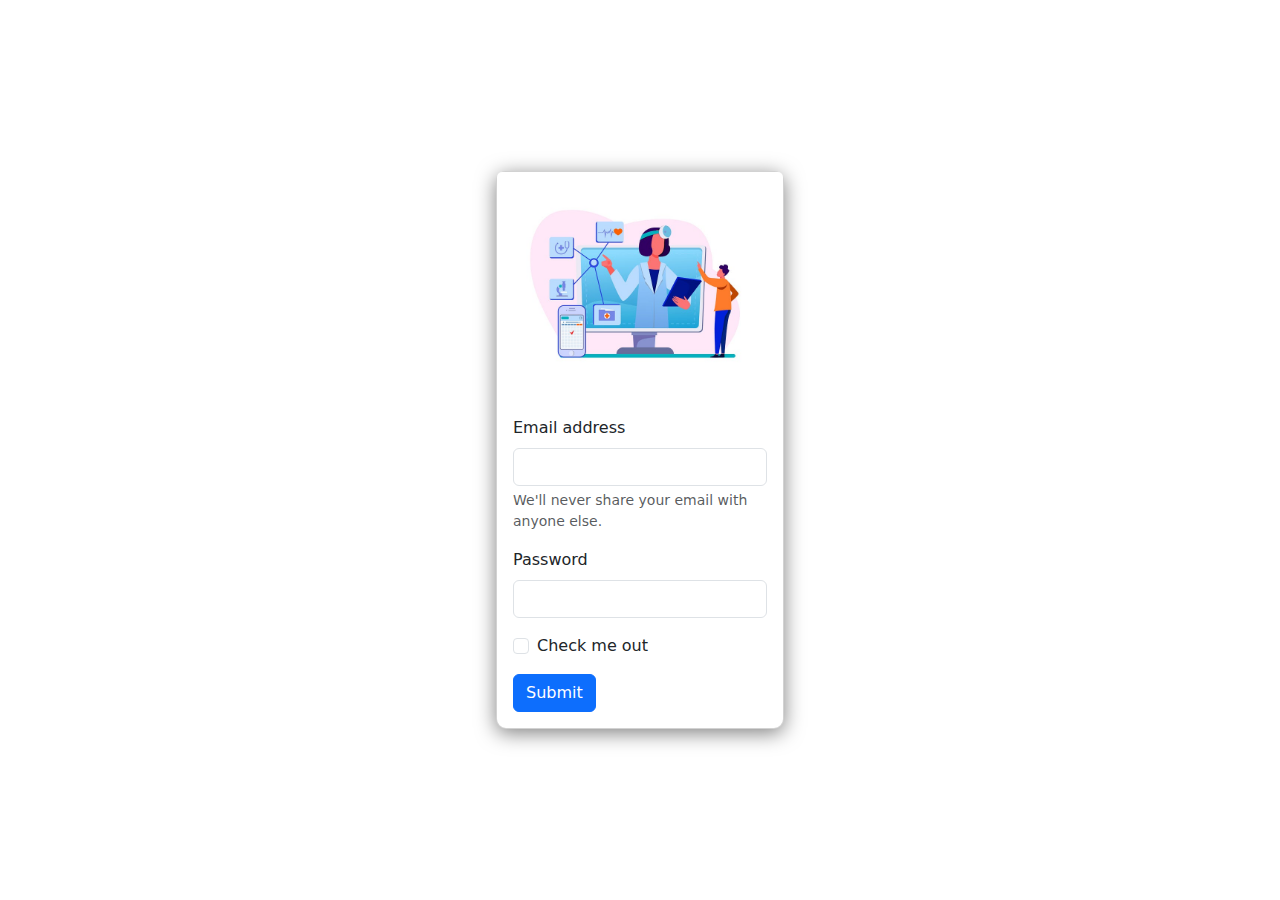
<file: Index.html>
<!DOCTYPE html>
<html lang="en">
  <head>
    <meta charset="utf-8" />
    <meta name="viewport" content="width=device-width, initial-scale=1" />
    <title>Bootstrap demo</title>
    <link
      href="https://cdn.jsdelivr.net/npm/bootstrap@5.3.3/dist/css/bootstrap.min.css"
      rel="stylesheet"
      integrity="sha384-QWTKZyjpPEjISv5WaRU9OFeRpok6YctnYmDr5pNlyT2bRjXh0JMhjY6hW+ALEwIH"
      crossorigin="anonymous"
    />
    <link rel="stylesheet" href="styles.css" />
  </head>
  <body class="bodybg">
    <div
      class="d-flex justify-content-center align-items-center"
      style="height: 100vh"
    >
      <div class="card" style="width: 18rem">
        <img src="./assets/imagenes/login.jpg" class="card-img-top" alt="..." />
        <div class="card-body">
          <form>
            <div class="mb-3">
              <label for="exampleInputEmail1" class="form-label"
                >Email address</label
              >
              <input
                type="email"
                class="form-control"
                id="exampleInputEmail1"
                aria-describedby="emailHelp"
              />
              <div id="emailHelp" class="form-text">
                We'll never share your email with anyone else.
              </div>
            </div>
            <div class="mb-3">
              <label for="exampleInputPassword1" class="form-label"
                >Password</label
              >
              <input
                type="password"
                class="form-control"
                id="exampleInputPassword1"
              />
            </div>
            <div class="mb-3 form-check">
              <input
                type="checkbox"
                class="form-check-input"
                id="exampleCheck1"
              />
              <label class="form-check-label" for="exampleCheck1"
                >Check me out</label
              >
            </div>
            <a href="./portada.html" type="submit" class="btn btn-primary"
              >Submit</a
            >
          </form>
        </div>
      </div>
    </div>
    <script src="./assets/boot.js"></script>
  </body>
</html>
</file>
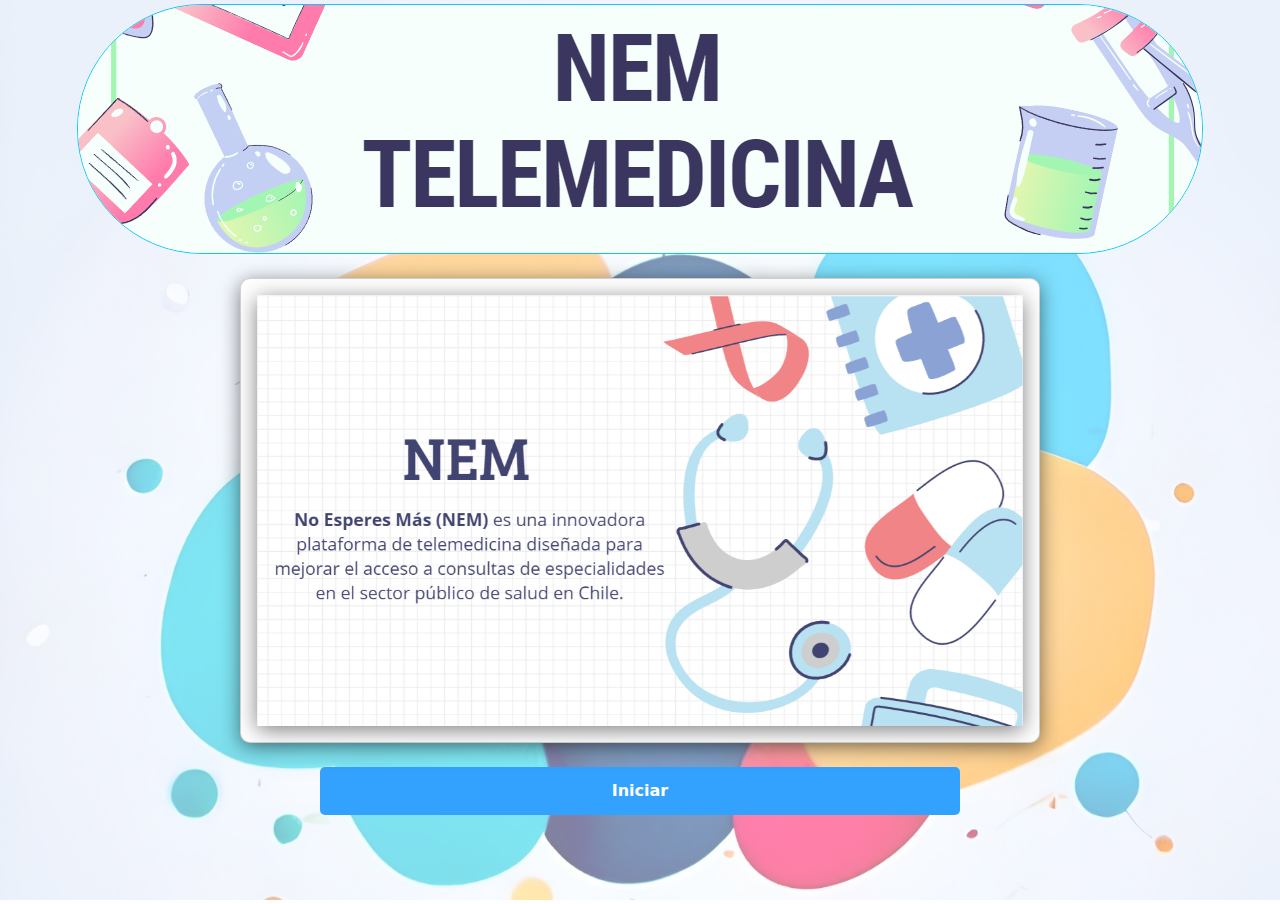
<file: index.html>
<!DOCTYPE html>
<html lang="en">
  <head>
    <meta charset="utf-8" />
    <meta name="viewport" content="width=device-width, initial-scale=1" />
    <title>Nem Telemedicina</title>
    <link
      href="https://cdn.jsdelivr.net/npm/bootstrap@5.3.3/dist/css/bootstrap.min.css"
      rel="stylesheet"
      integrity="sha384-QWTKZyjpPEjISv5WaRU9OFeRpok6YctnYmDr5pNlyT2bRjXh0JMhjY6hW+ALEwIH"
      crossorigin="anonymous"
    />
    <link rel="stylesheet" href="styles.css">
    <style>
      .carousel-item img {
        width: 100%; /* Asegura que la imagen ocupe el 100% del contenedor */
        height: auto; /* Mantiene la proporción de la imagen */
      }
      
      .btn-custom {
        background-color: #33a2ff; /* Color del botón */
        border: none; /* Sin borde */
        color: white; /* Color del texto */
        font-weight: bold; /* Texto en negrita */
        padding: 12px 20px; /* Relleno del botón */
        border-radius: 5px; /* Bordes redondeados */
        transition: background-color 0.3s; /* Transición suave para el hover */
      }

      .btn-custom:hover {
        background-color: #3352ff; /* Color al pasar el mouse */
      }
    </style>
  </head>
  <body>
    <div class="background-image2"></div>
    <div class="d-flex justify-content-center mx-auto mt-1">
      <img src="./assets/imagenes/Titulo.png" alt="" class="img-fluid rounded-pill border border-info">
    </div>
    
    <div class="d-flex justify-content-center align-items-center mt-4">
      <div class="card" style="width: 50rem;">
        <div class="card-body">
          <div id="carouselExampleDark" class="carousel carousel-dark slide" data-bs-ride="carousel">
            <div class="carousel-inner">
              <div class="carousel-item active" data-bs-interval="6000">
                <img src="./assets/imagenes/nem1.png" class="d-block img-fluid" alt="...">
              </div>
              <div class="carousel-item" data-bs-interval="9000">
                <img src="./assets/imagenes/nem2.png" class="d-block img-fluid" alt="...">
              </div>
              <div class="carousel-item " data-bs-interval="9000">
                <img src="./assets/imagenes/nem3.png" class="d-block img-fluid" alt="...">
              </div>
            </div>
          </div>
        </div>
      </div>
    </div>

    <div class="d-grid gap-2 col-6 mx-auto mt-4" style="padding-bottom: 40px;">
      <a href="./login.html" type="button" class="btn btn-custom">Iniciar</a>
    </div>

    <script src="./assets/boot.js"></script>
  </body>
</html>
</file>
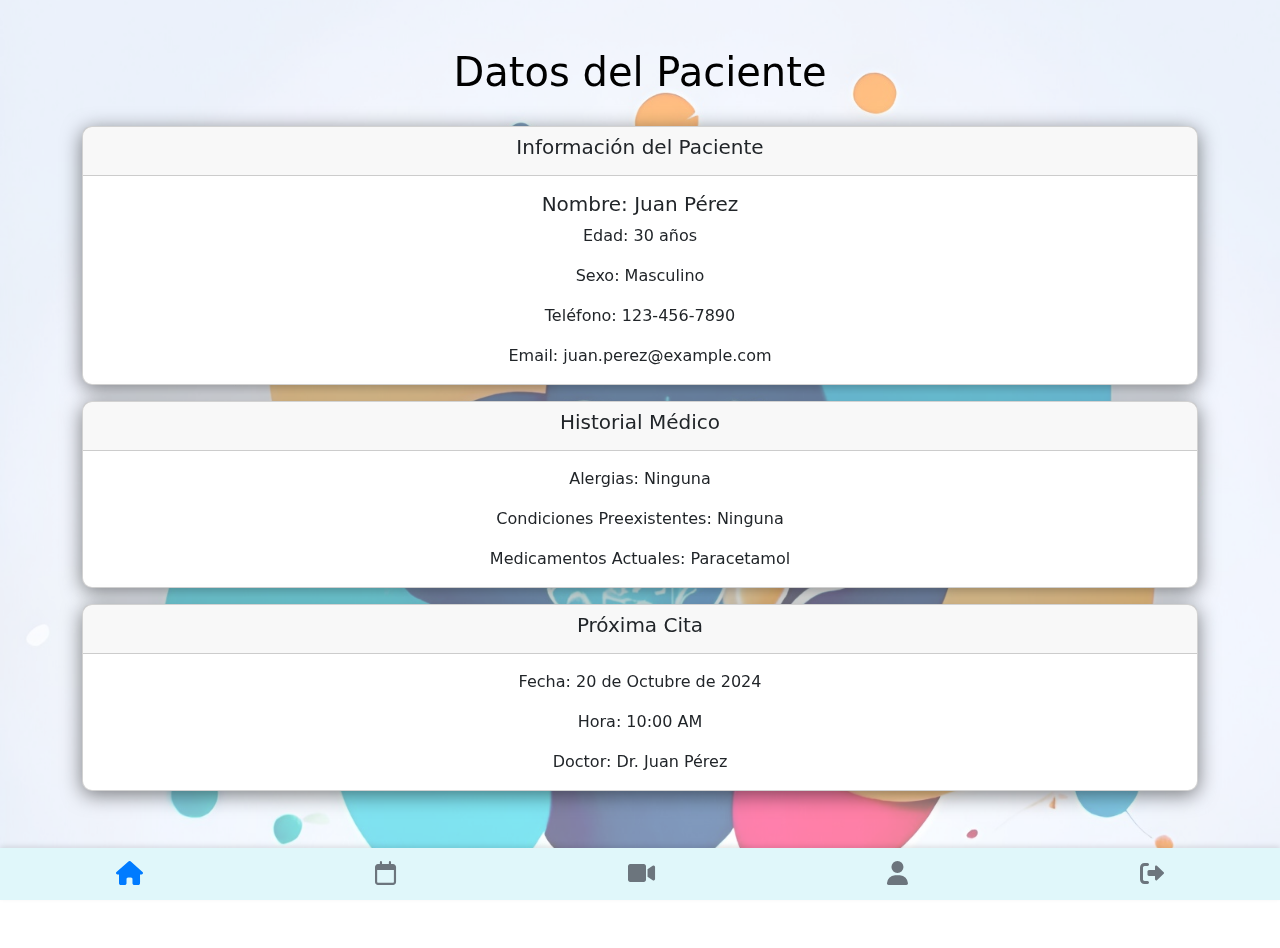
<file: datos-paciente.html>
<!DOCTYPE html>
<html lang="es">
<head>
    <meta charset="UTF-8">
    <meta name="viewport" content="width=device-width, initial-scale=1.0">
    <title>Datos del Paciente</title>
    <!-- Bootstrap CSS -->
    <link href="https://cdn.jsdelivr.net/npm/bootstrap@5.3.0-alpha1/dist/css/bootstrap.min.css" rel="stylesheet">
    <!-- Estilo personalizado -->
    <link rel="stylesheet" href="styles.css">
    <!-- Iconos de Font Awesome -->
    <link rel="stylesheet" href="https://cdnjs.cloudflare.com/ajax/libs/font-awesome/6.0.0-beta3/css/all.min.css">
</head>
<body>

    <!-- Imagen de fondo -->
    <div class="background-image"></div>

    <!-- Contenedor de contenido -->
    <div class="content">
        <div class="container mt-5">
            <h1 class="text-center">Datos del Paciente</h1>
            <div class="card text-center mb-3">
                <div class="card-header">
                    <h5>Información del Paciente</h5>
                </div>
                <div class="card-body">
                    <h5 class="card-title">Nombre: Juan Pérez</h5>
                    <p class="card-text">Edad: 30 años</p>
                    <p class="card-text">Sexo: Masculino</p>
                    <p class="card-text">Teléfono: 123-456-7890</p>
                    <p class="card-text">Email: juan.perez@example.com</p>
                </div>
            </div>

            <div class="card text-center mb-3">
                <div class="card-header">
                    <h5>Historial Médico</h5>
                </div>
                <div class="card-body">
                    <p class="card-text">Alergias: Ninguna</p>
                    <p class="card-text">Condiciones Preexistentes: Ninguna</p>
                    <p class="card-text">Medicamentos Actuales: Paracetamol</p>
                </div>
            </div>

            <div class="card text-center mb-3">
                <div class="card-header">
                    <h5>Próxima Cita</h5>
                </div>
                <div class="card-body">
                    <p class="card-text">Fecha: 20 de Octubre de 2024</p>
                    <p class="card-text">Hora: 10:00 AM</p>
                    <p class="card-text">Doctor: Dr. Juan Pérez</p>
                </div>
            </div>
        </div>
    </div>

   <!-- Barra de navegación en la parte inferior -->
   <nav class="navbar navbar-light navbar-bottom d-flex justify-content-around">
    <a href="portada.html" class="nav-link active">
        <i class="fas fa-home"></i>
    </a>
    <a href="horas.html" class="nav-link">
      <i class="fa-regular fa-calendar"></i>
    </a>
    <a href="Unirse-a-cita.html" class="nav-link">
        <i class="fas fa-video"></i>
    </a>
    <a href="datos-paciente.html" class="nav-link">
        <i class="fas fa-user"></i>
    </a>
    <a href="index.html" class="nav-link">
        <i class="fa-solid fa-right-from-bracket"></i>
    </a>
</nav>

    <!-- Bootstrap JS -->
    <script src="https://cdn.jsdelivr.net/npm/bootstrap@5.3.0-alpha1/dist/js/bootstrap.bundle.min.js"></script>
</body>
</html>
</file>
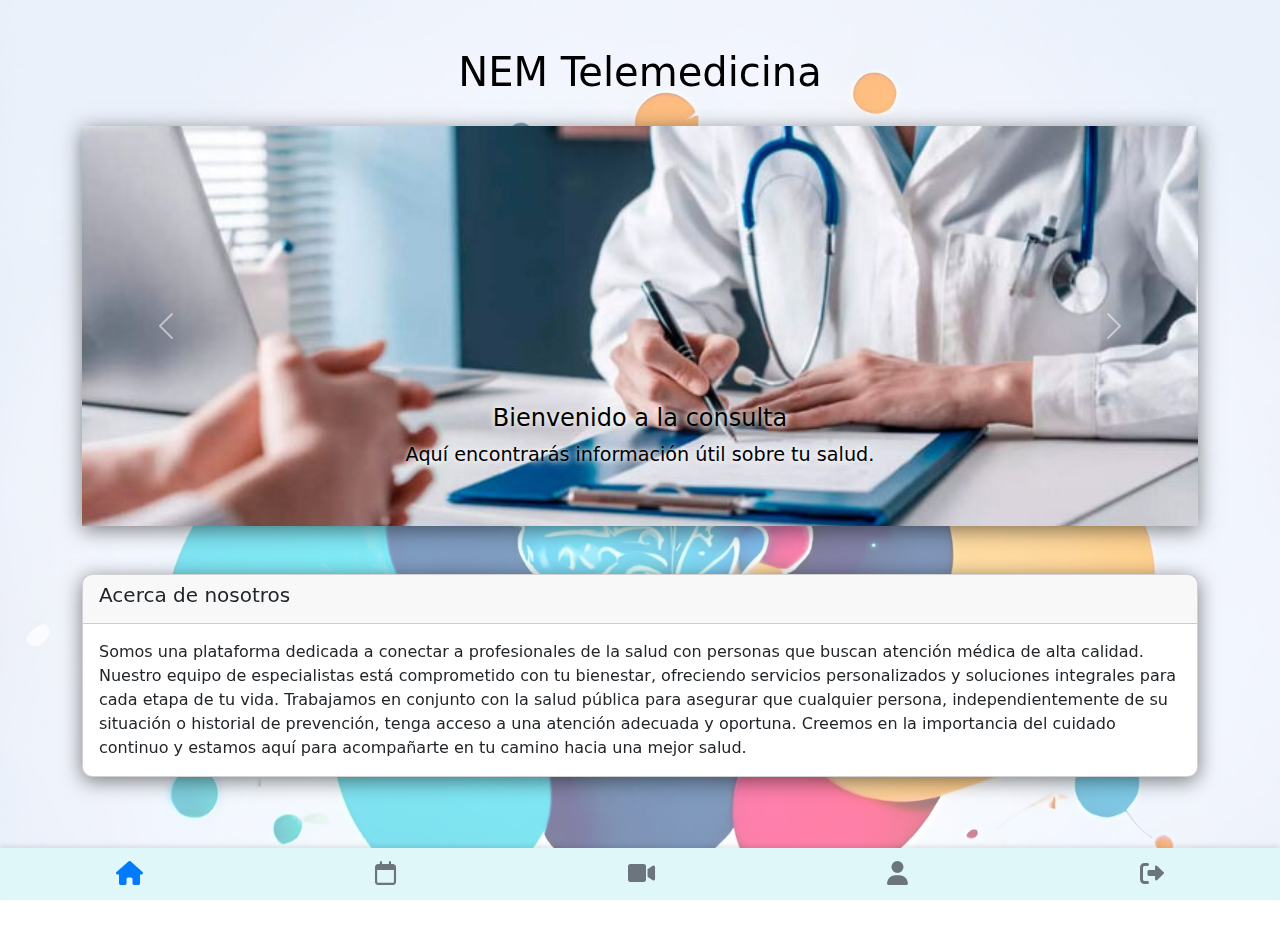
<file: portada.html>
<!DOCTYPE html>
<html lang="es">
<head>
    <meta charset="UTF-8">
    <meta name="viewport" content="width=device-width, initial-scale=1.0">
    <title>Datos del Paciente</title>
    <!-- Bootstrap CSS -->
    <link href="https://cdn.jsdelivr.net/npm/bootstrap@5.3.0-alpha1/dist/css/bootstrap.min.css" rel="stylesheet">
    <!-- Estilo personalizado -->
    <link rel="stylesheet" href="styles.css">
    <!-- Iconos de Font Awesome -->
    <link rel="stylesheet" href="https://cdnjs.cloudflare.com/ajax/libs/font-awesome/6.0.0-beta3/css/all.min.css">
</head>
<body>

    <!-- Imagen de fondo -->
    <div class="background-image"></div>
    

    <!-- Contenedor de contenido -->
    <div class="content">

      
        <div class="container mt-5">
          <div class="text-center mb-4"><h1>NEM Telemedicina</h1></div>
          
            <!-- Carrusel -->
            <div id="carouselExample" class="carousel slide mb-5" data-bs-ride="carousel">
                <div class="carousel-inner">
                    <div class="carousel-item active">
                        <img src="./assets/imagenes/consultas.jpg" class="d-block w-100" alt="Imagen 1">
                        <div class="carousel-caption d-none d-md-block">
                            <h5>Bienvenido a la consulta</h5>
                            <p>Aquí encontrarás información útil sobre tu salud.</p>
                        </div>
                    </div>
                    <div class="carousel-item">
                        <img src="assets/imagenes/agendar-cita.webp" class="d-block w-100" alt="Imagen 2">
                        <div class="carousel-caption d-none d-md-block">
                            <h5>Consulta médica</h5>
                            <p>Agenda tu cita con los mejores especialistas.</p>
                        </div>
                    </div>
                    <div class="carousel-item">
                        <img src="assets/imagenes/cuida-salud.jpg" class="d-block w-100" alt="Imagen 3">
                        <div class="carousel-caption d-none d-md-block">
                            <h5>Cuida tu salud</h5>
                            <p>Recuerda siempre hacer chequeos regulares.</p>
                        </div>
                    </div>
                </div>
                <button class="carousel-control-prev" type="button" data-bs-target="#carouselExample" data-bs-slide="prev">
                    <span class="carousel-control-prev-icon" aria-hidden="true"></span>
                    <span class="visually-hidden">Anterior</span>
                </button>
                <button class="carousel-control-next" type="button" data-bs-target="#carouselExample" data-bs-slide="next">
                    <span class="carousel-control-next-icon" aria-hidden="true"></span>
                    <span class="visually-hidden">Siguiente</span>
                </button>
            </div>

            <!-- Card Acerca de Nosotros -->
            <div class="card mb-5">
                <div class="card-header">
                    <h5>Acerca de nosotros</h5>
                </div>
                <div class="card-body">
                    <p class="card-text">
                        Somos una plataforma dedicada a conectar a profesionales de la salud con personas que buscan atención médica de alta calidad. 
                        Nuestro equipo de especialistas está comprometido con tu bienestar, ofreciendo servicios personalizados y soluciones integrales para cada etapa de tu vida. 
                        Trabajamos en conjunto con la salud pública para asegurar que cualquier persona, independientemente de su situación o historial de prevención, 
                        tenga acceso a una atención adecuada y oportuna. Creemos en la importancia del cuidado continuo y estamos aquí para acompañarte en tu camino hacia una mejor salud.
                    </p>
                </div>
            </div>
        </div>
    </div>

    <!-- Barra de navegación en la parte inferior -->
    <nav class="navbar navbar-light navbar-bottom d-flex justify-content-around">
      <a href="portada.html" class="nav-link active">
          <i class="fas fa-home"></i>
      </a>
      <a href="horas.html" class="nav-link">
        <i class="fa-regular fa-calendar"></i>
      </a>
      <a href="Unirse-a-cita.html" class="nav-link">
          <i class="fas fa-video"></i>
      </a>
      <a href="datos-paciente.html" class="nav-link">
          <i class="fas fa-user"></i>
      </a>
      <a href="index.html" class="nav-link">
          <i class="fa-solid fa-right-from-bracket"></i>
      </a>
  </nav>

    <!-- Bootstrap JS -->
    <script src="https://cdn.jsdelivr.net/npm/bootstrap@5.3.0-alpha1/dist/js/bootstrap.bundle.min.js"></script>
</body>
</html>
</file>
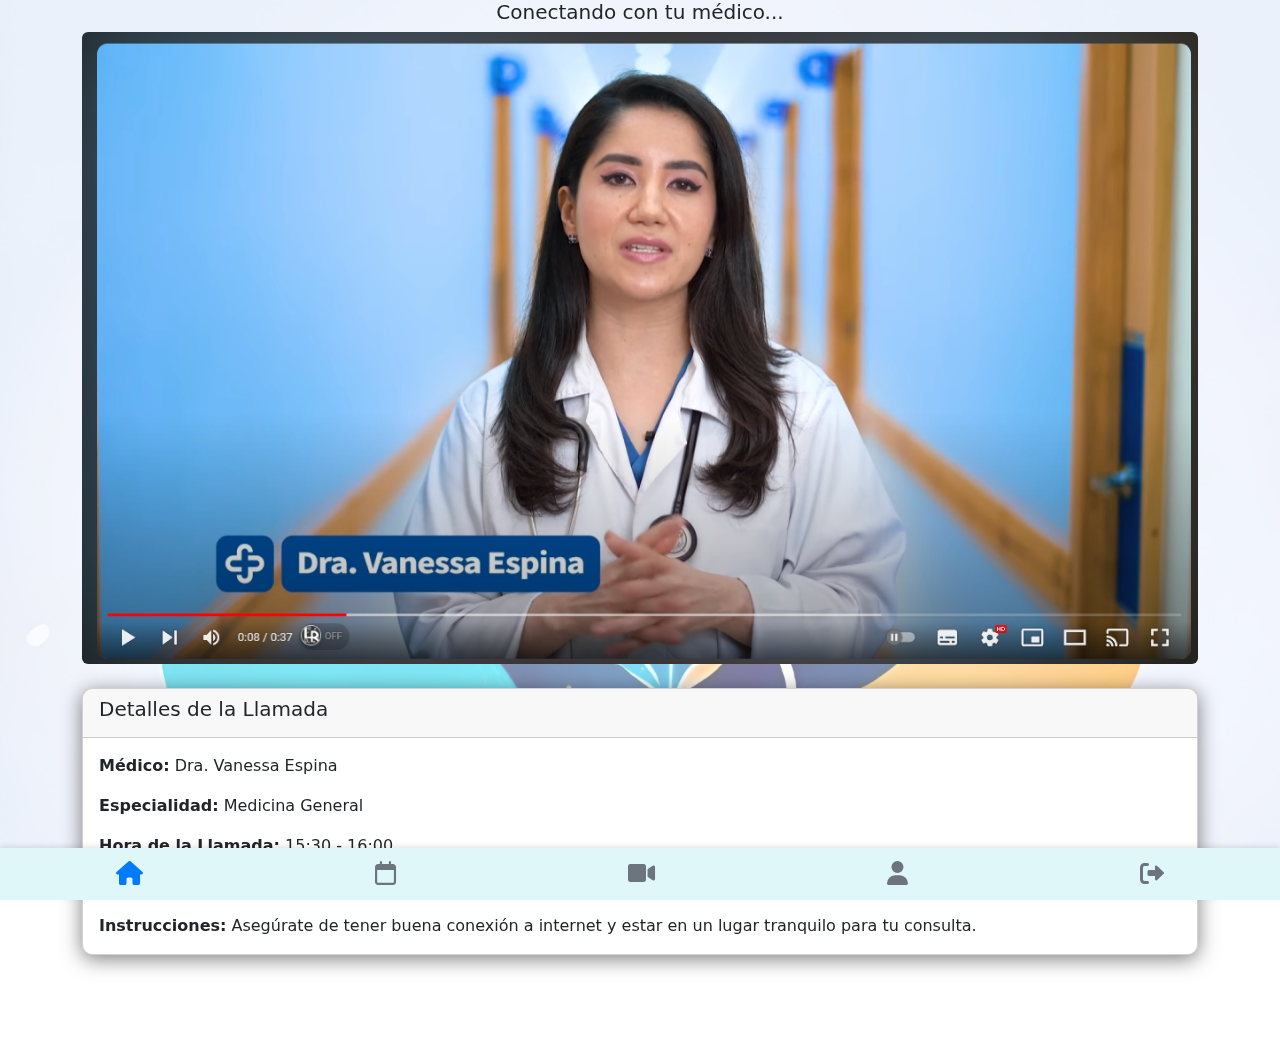
<file: Unirse-a-cita.html>
<!DOCTYPE html>
<html lang="es">
<head>
    <meta charset="UTF-8">
    <meta name="viewport" content="width=device-width, initial-scale=1.0">
    <title>Telellamada con el Médico</title>
    <!-- Bootstrap CSS -->
    <link href="https://cdn.jsdelivr.net/npm/bootstrap@5.3.0-alpha1/dist/css/bootstrap.min.css" rel="stylesheet">
    <!-- Estilo personalizado -->
    <link rel="stylesheet" href="styles.css">
    <!-- Iconos de Font Awesome -->
    <link rel="stylesheet" href="https://cdnjs.cloudflare.com/ajax/libs/font-awesome/6.0.0-beta3/css/all.min.css">
  
</head>
<body>

    <!-- Imagen de fondo -->
    <div class="background-image"></div>

    <!-- Contenedor de contenido -->
    <div class="content">
        <div class="container ">
            <!-- Espacio para el video de la telellamada -->
            <div class="text-center mb-4">
                <h5>Conectando con tu médico...</h5>
                <div class="video-placeholder">
                    <img src="assets/imagenes/medicoyt.png" class="img-fluid rounded" alt="Simulación de Video">
                </div>
            </div>

            <!-- Detalles de la llamada -->
            <div class="card">
                <div class="card-header">
                    <h5>Detalles de la Llamada</h5>
                </div>
                <div class="card-body">
                    <p class="card-text"><strong>Médico:</strong> Dra. Vanessa Espina</p>
                    <p class="card-text"><strong>Especialidad:</strong> Medicina General</p>
                    <p class="card-text"><strong>Hora de la Llamada:</strong> 15:30 - 16:00</p>
                    <p class="card-text"><strong>Duración Estimada:</strong> 30 minutos</p>
                    <p class="card-text"><strong>Instrucciones:</strong> Asegúrate de tener buena conexión a internet y estar en un lugar tranquilo para tu consulta.</p>
                </div>
            </div>
        </div>
    </div>

    <!-- Barra de navegación en la parte inferior -->
    <nav class="navbar navbar-light navbar-bottom d-flex justify-content-around">
        <a href="portada.html" class="nav-link active">
            <i class="fas fa-home"></i>
        </a>
        <a href="horas.html" class="nav-link">
          <i class="fa-regular fa-calendar"></i>
        </a>
        <a href="Unirse-a-cita.html" class="nav-link">
            <i class="fas fa-video"></i>
        </a>
        <a href="datos-paciente.html" class="nav-link">
            <i class="fas fa-user"></i>
        </a>
        <a href="index.html" class="nav-link">
            <i class="fa-solid fa-right-from-bracket"></i>
        </a>
    </nav>

    <!-- Bootstrap JS -->
    <script src="https://cdn.jsdelivr.net/npm/bootstrap@5.3.0-alpha1/dist/js/bootstrap.bundle.min.js"></script>
</body>
</html>
</file>
<file: styles.css>
/*.bodybg {
    background-image: url('https://i.pinimg.com/originals/3a/79/ca/3a79cac1ef760b6cd852cf6ca50fac20.jpg'); /* Cambia por la URL de tu imagen */
    /*background-size: cover; /* La imagen cubre toda la pantalla */
    /*background-position: center; /* Centra la imagen */
   /* background-repeat: no-repeat; /* No repite la imagen */
    /*height: 100vh; /* Hace que la altura del body ocupe toda la pantalla */
    /*margin: 0; /* Elimina los márgenes del body */
    /*color: black; /* Cambia el color del texto a blanco para que contraste con el fondo 
}*/

/*#calendar {
    max-width: 600px;  /* Ajusta el ancho */
    /*margin: 0 auto;    /* Centra el calendario 
  }*/

  /*.fc-toolbar-title {
    font-size: 14px; /* Cambia el tamaño según lo que necesites 
  }*/

  /* styles.css */

/* Estilos del body */
* {
  margin: 0;
  padding: 0;
  box-sizing: border-box;
}

html, body {
  height: 100%;
}

body {
  padding-bottom: 60px; /* Espacio para la barra de navegación */
  position: relative;
  min-height: 100vh;
}

/* Imagen de fondo */
.background-image {
  position: fixed; /* Cambiar a fixed para que la imagen cubra toda la pantalla */
  top: 0;
  left: 0;
  width: 100%;
  height: 100%;
  background-image: url('./assets/imagenes/logo2.jpg'); /* URL de la imagen de fondo */
  background-size: cover; /* Asegúrate de que cubra todo */
  background-position: center; /* Centramos la imagen */
  background-repeat: no-repeat; /* No repetir la imagen */
  opacity: 0.5; /* Ajusta la opacidad de la imagen */
  z-index: -1; /* Asegura que la imagen esté detrás del contenido */
}

.background-image2 {
  position: fixed; /* Cambiar a fixed para que la imagen cubra toda la pantalla */
  top: 0;
  left: 0;
  width: 100%;
  height: 100%;
  background-image: url('./assets/imagenes/logo2.jpg'); /* URL de la imagen de fondo */
  background-size: cover; /* Asegúrate de que cubra todo */
  background-position: center; /* Centramos la imagen */
  background-repeat: no-repeat; /* No repetir la imagen */
  opacity: 0.5; /* Ajusta la opacidad de la imagen */
  z-index: -1; /* Asegura que la imagen esté detrás del contenido */
}

/* Contenido de la página */
.content {
  position: relative;
  padding-bottom: 100px; /* Elimina padding-bottom */
  min-height: 100vh; /* Asegura que el contenedor tenga al menos la altura de la ventana */
}

.navbar-bottom {
  position: fixed;
  bottom: 0;
  width: 100%;
  background-color: #E0F7FA; /* Fondo celeste clarito */
  box-shadow: 0 -2px 5px rgba(0, 0, 0, 0.1); /* Sombra */
}

.navbar-bottom a {
  color: #6c757d;
  font-size: 1.5rem;
}

.navbar-bottom a.active {
  color: #007bff; /* Color cuando el icono está activo */
}

/* Margen extra en la parte superior para secciones */
.section {
  margin-bottom: 40px;
}

.carousel-inner img {
  width: 100%; /* Asegura que la imagen ocupa todo el ancho del contenedor */
  height: 400px; /* Ajusta la altura a un tamaño fijo */
  object-fit: cover; /* Mantiene la proporción y cubre el área del contenedor */
}

.carousel-caption h5 {
  color: black; /* Cambia el color del texto a negro */
  font-size: 1.5rem; /* Ajusta el tamaño de la fuente para el título */
  text-shadow: 0 0 5px white, 0 0 10px white; /* Borde blanco suave alrededor del texto */
}

.carousel-caption p {
  color: black; /* Cambia el color del texto a negro */
  font-size: 1.2rem; /* Ajusta el tamaño de la fuente para la descripción */
  text-shadow: 0 0 5px white, 0 0 10px white; /* Borde blanco suave alrededor del texto */
}


.carousel {
  box-shadow: 0 4px 20px rgba(0, 0, 0, 0.5); /* Sombra del carrusel */
}

.card {
  box-shadow: 0 4px 20px rgba(0, 0, 0, 0.5); /* Sombra para resaltar */
  border-radius: 10px; /* Bordes redondeados */
}
h1 {
  color: black; /* Color del texto del título */
  text-align: center; /* Centra el texto */
  margin-bottom: 30px; /* Espacio debajo del título */
}
</file>
